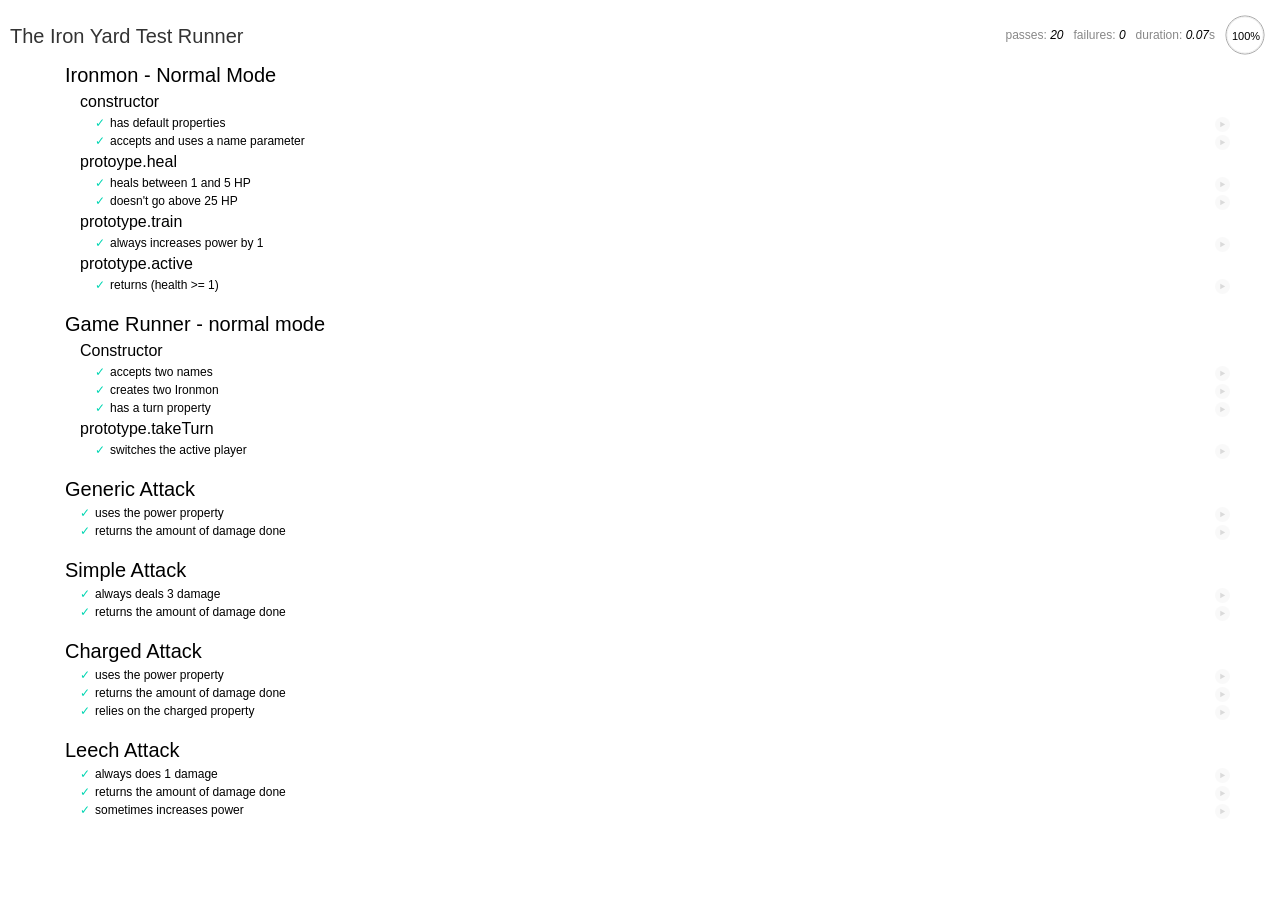
<file: public/test.html>
<!DOCTYPE html>
<html>
  <head>
    <title>The Iron Yard Test Runner</title>

    <link rel="stylesheet" href="libs/mocha.css" />
    <script src="libs/mocha.js"></script>
    <script src="libs/chai.js"></script>
    <script src="libs/underscore.js"></script>
    <script src="libs/jquery.js"></script>
    <script src="libs/handlebars.js"></script>

    <style>
      header {
        padding:10px;
        vertical-align: top;
        position: absolute;
        top: 15px;
      }

      header a {
        text-decoration: none;
        font-size: 125%;
        font-family: sans-serif;
        color: #333;
      }
    </style>
  </head>
  <body>
    <header>
      <a href="test.html">The Iron Yard Test Runner</a>
    </header>
    <div id="mocha"></div>

    <script>
      mocha.setup({
        ui: "bdd"
      }); 

      var assert = chai.assert;
      var expect = chai.expect;
    </script>

    <!-- add testing files between here -->

    <script src="ironmon.js"></script>
    <script src="game.js"></script>
    <script src="action.js"></script>
    <script src="simple.js"></script>
    <script src="charge.js"></script>
    <script src="leech.js"></script>
    
    <script src="test/test.ironmon.js"></script>
    <script src="test/test.game.js"></script>
    <script src="test/test.action.js"></script>
    <script src="test/test.simple.js"></script>
    <script src="test/test.charge.js"></script>
    <script src="test/test.leech.js"></script>
    
    <!-- add testing files between here -->

    <script>
      var z = mocha.run();
      console.log(z)
    </script>

  </body>
</html>
</file>
<file: public/libs/mocha.css>
@charset "utf-8";

body {
  margin:0;
}

#mocha {
  font: 20px/1.5 "Helvetica Neue", Helvetica, Arial, sans-serif;
  margin: 60px 50px;
}

#mocha ul,
#mocha li {
  margin: 0;
  padding: 0;
}

#mocha ul {
  list-style: none;
}

#mocha h1,
#mocha h2 {
  margin: 0;
}

#mocha h1 {
  margin-top: 15px;
  font-size: 1em;
  font-weight: 200;
}

#mocha h1 a {
  text-decoration: none;
  color: inherit;
}

#mocha h1 a:hover {
  text-decoration: underline;
}

#mocha .suite .suite h1 {
  margin-top: 0;
  font-size: .8em;
}

#mocha .hidden {
  display: none;
}

#mocha h2 {
  font-size: 12px;
  font-weight: normal;
  cursor: pointer;
}

#mocha .suite {
  margin-left: 15px;
}

#mocha .test {
  margin-left: 15px;
  overflow: hidden;
}

#mocha .test.pending:hover h2::after {
  content: '(pending)';
  font-family: arial, sans-serif;
}

#mocha .test.pass.medium .duration {
  background: #c09853;
}

#mocha .test.pass.slow .duration {
  background: #b94a48;
}

#mocha .test.pass::before {
  content: '✓';
  font-size: 12px;
  display: block;
  float: left;
  margin-right: 5px;
  color: #00d6b2;
}

#mocha .test.pass .duration {
  font-size: 9px;
  margin-left: 5px;
  padding: 2px 5px;
  color: #fff;
  -webkit-box-shadow: inset 0 1px 1px rgba(0,0,0,.2);
  -moz-box-shadow: inset 0 1px 1px rgba(0,0,0,.2);
  box-shadow: inset 0 1px 1px rgba(0,0,0,.2);
  -webkit-border-radius: 5px;
  -moz-border-radius: 5px;
  -ms-border-radius: 5px;
  -o-border-radius: 5px;
  border-radius: 5px;
}

#mocha .test.pass.fast .duration {
  display: none;
}

#mocha .test.pending {
  color: #0b97c4;
}

#mocha .test.pending::before {
  content: '◦';
  color: #0b97c4;
}

#mocha .test.fail {
  color: #c00;
}

#mocha .test.fail pre {
  color: black;
}

#mocha .test.fail::before {
  content: '✖';
  font-size: 12px;
  display: block;
  float: left;
  margin-right: 5px;
  color: #c00;
}

#mocha .test pre.error {
  color: #c00;
  max-height: 300px;
  overflow: auto;
}

/**
 * (1): approximate for browsers not supporting calc
 * (2): 42 = 2*15 + 2*10 + 2*1 (padding + margin + border)
 *      ^^ seriously
 */
#mocha .test pre {
  display: block;
  float: left;
  clear: left;
  font: 12px/1.5 monaco, monospace;
  margin: 5px;
  padding: 15px;
  border: 1px solid #eee;
  max-width: 85%; /*(1)*/
  max-width: calc(100% - 42px); /*(2)*/
  word-wrap: break-word;
  border-bottom-color: #ddd;
  -webkit-border-radius: 3px;
  -webkit-box-shadow: 0 1px 3px #eee;
  -moz-border-radius: 3px;
  -moz-box-shadow: 0 1px 3px #eee;
  border-radius: 3px;
}

#mocha .test h2 {
  position: relative;
}

#mocha .test a.replay {
  position: absolute;
  top: 3px;
  right: 0;
  text-decoration: none;
  vertical-align: middle;
  display: block;
  width: 15px;
  height: 15px;
  line-height: 15px;
  text-align: center;
  background: #eee;
  font-size: 15px;
  -moz-border-radius: 15px;
  border-radius: 15px;
  -webkit-transition: opacity 200ms;
  -moz-transition: opacity 200ms;
  transition: opacity 200ms;
  opacity: 0.3;
  color: #888;
}

#mocha .test:hover a.replay {
  opacity: 1;
}

#mocha-report.pass .test.fail {
  display: none;
}

#mocha-report.fail .test.pass {
  display: none;
}

#mocha-report.pending .test.pass,
#mocha-report.pending .test.fail {
  display: none;
}
#mocha-report.pending .test.pass.pending {
  display: block;
}

#mocha-error {
  color: #c00;
  font-size: 1.5em;
  font-weight: 100;
  letter-spacing: 1px;
}

#mocha-stats {
  position: fixed;
  top: 15px;
  right: 10px;
  font-size: 12px;
  margin: 0;
  color: #888;
  z-index: 1;
}

#mocha-stats .progress {
  float: right;
  padding-top: 0;
}

#mocha-stats em {
  color: black;
}

#mocha-stats a {
  text-decoration: none;
  color: inherit;
}

#mocha-stats a:hover {
  border-bottom: 1px solid #eee;
}

#mocha-stats li {
  display: inline-block;
  margin: 0 5px;
  list-style: none;
  padding-top: 11px;
}

#mocha-stats canvas {
  width: 40px;
  height: 40px;
}

#mocha code .comment { color: #ddd; }
#mocha code .init { color: #2f6fad; }
#mocha code .string { color: #5890ad; }
#mocha code .keyword { color: #8a6343; }
#mocha code .number { color: #2f6fad; }

@media screen and (max-device-width: 480px) {
  #mocha {
    margin: 60px 0px;
  }

  #mocha #stats {
    position: absolute;
  }
}
</file>
